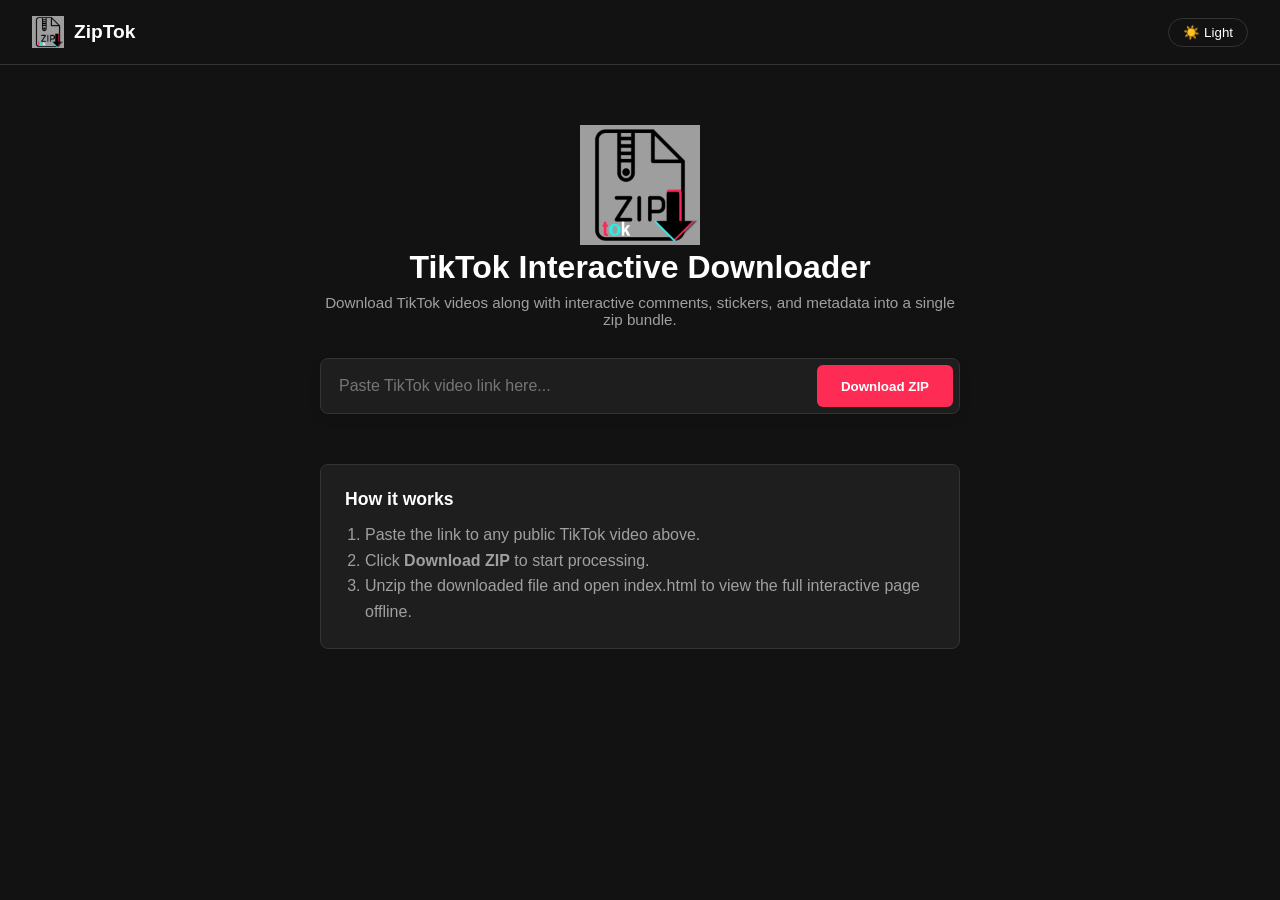
<file: website/index.html>
<!DOCTYPE html>
<html lang="en">
<head>
    <meta charset="UTF-8">
    <meta name="viewport" content="width=device-width, initial-scale=1.0">
    <title>ZipTok - Download Interactive TikTok Archives</title>
    <link rel="stylesheet" href="style.css">
</head>
<body class="dark-theme">
    <header class="navbar">
        <div class="brand">
            <img src="ziptok.jpeg" alt="ZipTok Logo" class="logo">
            <span>ZipTok</span>
        </div>
        <button id="theme-toggle" aria-label="Toggle theme">☀️ Light</button>
    </header>

    <main class="container">
        <img src="ziptok.jpeg" alt="ZipTok Logo" class="logo1">
        <h1>TikTok Interactive Downloader</h1>
        <p class="subtitle">Download TikTok videos along with interactive comments, stickers, and metadata into a single zip bundle.</p>

        <form action="/archive" method="post" class="download-form">
            <div class="input-group">
                <input type="url" name="url" placeholder="Paste TikTok video link here..." required autocomplete="off">
                <button type="submit" class="btn-primary">Download ZIP</button>
            </div>
        </form>

        <section class="info-card">
            <h2>How it works</h2>
            <ol>
                <li>Paste the link to any public TikTok video above.</li>
                <li>Click <strong>Download ZIP</strong> to start processing.</li>
                <li>Unzip the downloaded file and open <code>index.html</code> to view the full interactive page offline.</li>
            </ol>
        </section>
    </main>

    <script src="app.js"></script>
</body>
</html>
</file>
<file: website/style.css>
:root {
    --bg-color: #121212;
    --card-bg: #1e1e1e;
    --text-color: #ffffff;
    --text-sub: #a0a0a0;
    --accent: #fe2c55;
    --accent-secondary: #25f4ee;
    --border-color: #333333;
}

body.light-theme {
    --bg-color: #f8f9fa;
    --card-bg: #ffffff;
    --text-color: #111111;
    --text-sub: #666666;
    --border-color: #e0e0e0;
}

* { box-sizing: border-box; margin: 0; padding: 0; font-family: -apple-system, BlinkMacSystemFont, "Segoe UI", Roboto, sans-serif; }

body {
    background-color: var(--bg-color);
    color: var(--text-color);
    transition: background-color 0.2s, color 0.2s;
    min-height: 100vh;
}

.navbar {
    display: flex;
    justify-content: space-between;
    align-items: center;
    padding: 16px 32px;
    border-bottom: 1px solid var(--border-color);
}

.brand { display: flex; align-items: center; gap: 10px; font-weight: bold; font-size: 1.2rem; }
.logo { height: 32px; width: auto; }

.logo1 { height: 120px; width: auto; }

#theme-toggle {
    background: transparent;
    border: 1px solid var(--border-color);
    color: var(--text-color);
    padding: 6px 14px;
    border-radius: 20px;
    cursor: pointer;
}

.container {
    max-width: 680px;
    margin: 60px auto 0;
    padding: 0 20px;
    text-align: center;
}

h1 { font-size: 2rem; margin-bottom: 8px; }
.subtitle { color: var(--text-sub); margin-bottom: 30px; font-size: 0.95rem; }

.input-group {
    display: flex;
    gap: 8px;
    background: var(--card-bg);
    padding: 6px;
    border: 1px solid var(--border-color);
    border-radius: 8px;
    box-shadow: 0 4px 12px rgba(0,0,0,0.1);
}

input[type="url"] {
    flex: 1;
    background: transparent;
    border: none;
    padding: 12px;
    color: var(--text-color);
    outline: none;
    font-size: 1rem;
}

.btn-primary {
    background: var(--accent);
    color: white;
    border: none;
    padding: 12px 24px;
    border-radius: 6px;
    font-weight: bold;
    cursor: pointer;
}

.info-card {
    margin-top: 50px;
    background: var(--card-bg);
    border: 1px solid var(--border-color);
    border-radius: 8px;
    padding: 24px;
    text-align: left;
}

.info-card h2 { font-size: 1.1rem; margin-bottom: 12px; }
.info-card ol { padding-left: 20px; color: var(--text-sub); line-height: 1.6; }
</file>
